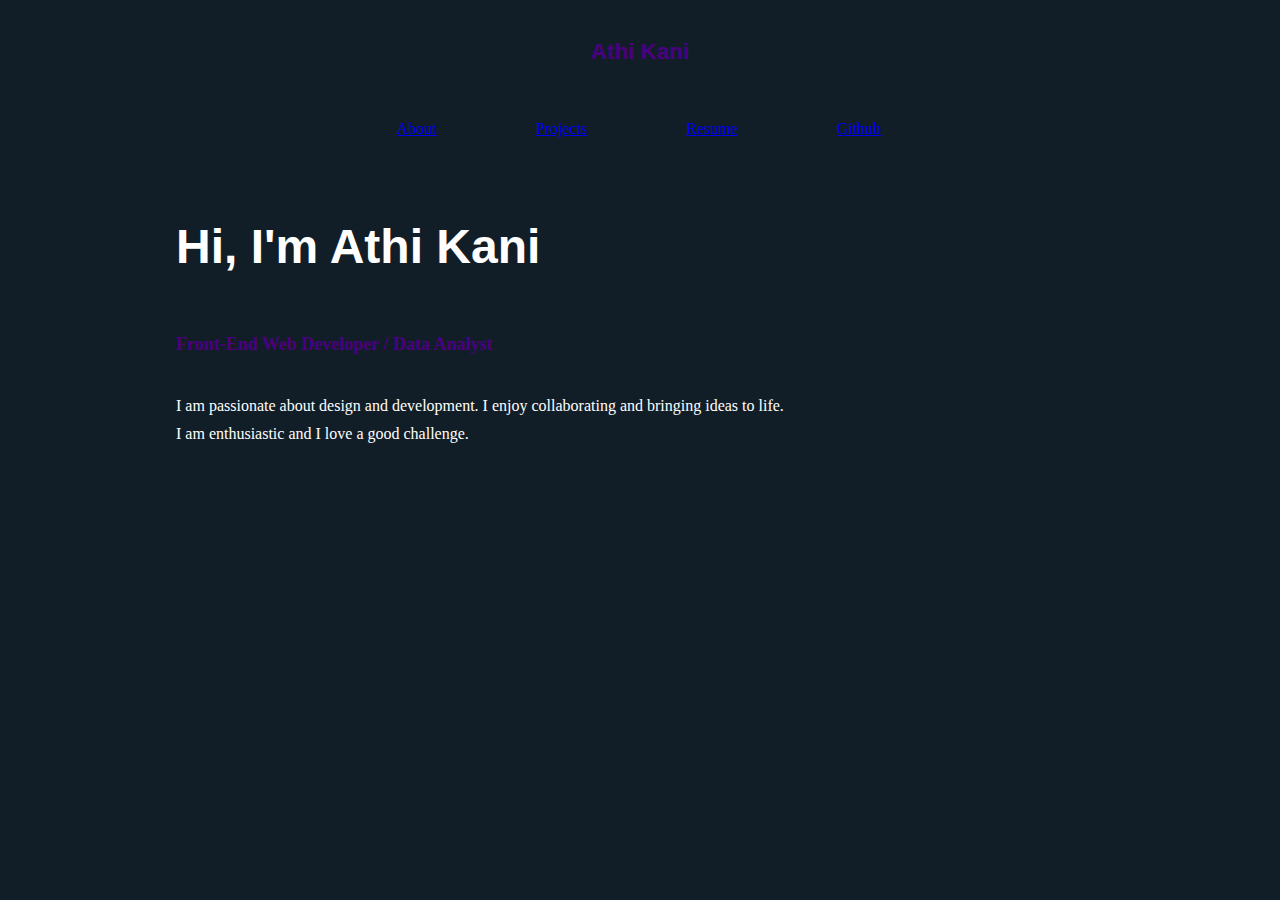
<file: index.html>
<!DOCTYPE html>
<html lang="en">
<head>
  <meta charset="UTF-8">
  <meta name="viewport" content="width=device-width, initial-scale=1.0">
  <link href="styles.css" rel="stylesheet">
  <link src="script.js" rel="js">
  <link rel="stylesheet" href="https://cdnjs.cloudflare.com/ajax/libs/font-awesome/6.4.0/css/all.min.css" integrity="sha512-iecdLmaskl7CVkqkXNQ/ZH/XLlvWZOJyj7Yy7tcenmpD1ypASozpmT/E0iPtmFIB46ZmdtAc9eNBvH0H/ZpiBw==" crossorigin="anonymous" referrerpolicy="no-referrer" />
  <title>Athi Kani|Portfolio</title>
</head>

<body>
  
  <h3 class="top-name">Athi Kani</h3>
  <nav>

    <section class="main-nav">

      <ul class="nav-list">
        <li><a href="index.html" class="nav-link"></a></li>
        <li ><a href="about.html" class="nav-link"><li>About</a></li>
        <li><a href="projects.html" class="nav-link">Projects</a></li>
        <li><a href="resume.html" class="nav-link">Resume</a></li>
        <li><a href="https://github.com/" class="nav-link">Github</a> </li>

      </ul>

      <div class="hamburger">
        <span class="bar"></span>
        <span class="bar"></span>
        <span class="bar"></span>
      </div>

    </section>
  
  </nav>

  <section class="first-page">
    <h2 class="intro">Hi, I'm Athi Kani</h2>
    <h3 class="title">Front-End Web Developer / Data Analyst</h3>
    <p class="paragraph">I am passionate about design and development. I enjoy collaborating and bringing ideas to life. <br>I am enthusiastic and I love a good challenge.</p>

    

    <ul class="footer-pics">
      <a href="#"> <i class="fa-brands fa-linkedin"></i> </a>
      <a href="https://github.com/"> <i class="fa-brands fa-github"></i> </a>
      <a href="#"><i class="fa-regular fa-envelope"></i> </a>
    </ul>

  </section>

  <script>

  </script>

</body>
</html>
</file>
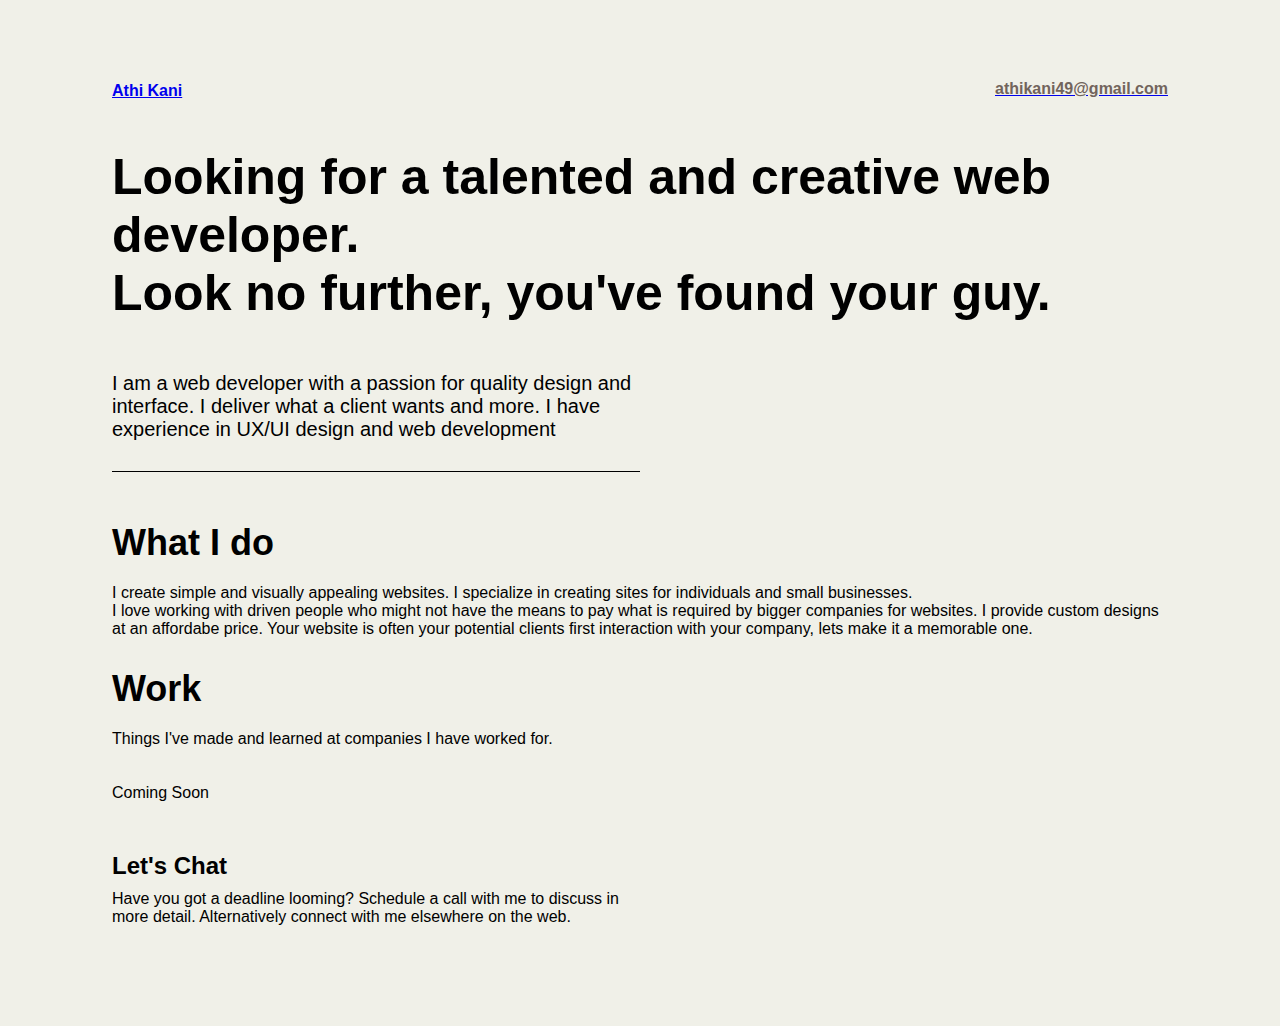
<file: about.html>
<!DOCTYPE html>
<html lang="en">
<head>
  <meta charset="UTF-8">
  <meta name="viewport" content="width=device-width, initial-scale=1.0">
  <link src="index.html" >
  <link rel="stylesheet" href="https://cdnjs.cloudflare.com/ajax/libs/font-awesome/6.4.0/css/all.min.css" integrity="sha512-iecdLmaskl7CVkqkXNQ/ZH/XLlvWZOJyj7Yy7tcenmpD1ypASozpmT/E0iPtmFIB46ZmdtAc9eNBvH0H/ZpiBw==" crossorigin="anonymous" referrerpolicy="no-referrer" />
  <title>About-Page</title>
</head>
<body>

  <div>
  <a href="index.html"> <header class="header-items">Athi Kani <header class="email"> athikani49@gmail.com</header></header></a>
</div>
  <section class="about">
    <div>
<h2 class="intro-para">Looking for a talented and creative web developer. <br>Look no further, you've found your guy.</h2>

<p class="intro-exp">I am a web developer with a passion for quality design and interface. I deliver what a client wants and more. I have experience in UX/UI design and web development</p>
</div>

<div id="horizontal-line"></div>
<div>
<h2 class="what-i-Do">What I do</h2>

</div>

<p class="para-one">
  I create simple and visually appealing websites. I specialize in creating sites for individuals and small businesses.<br> I love working with driven people who might not have the means to pay what is required by bigger companies for websites. I provide custom designs at an affordabe price. Your website is often your potential clients first interaction with your company, lets make it a memorable one.
</p>
<div>
<h2 class="work-heading">
  Work
</h2>
</div>

<p class="work-para">
  Things I've made and learned at companies I have worked for. <br> <br> <br> <span> Coming Soon</span>
</p>

<div class="let-chat">
  <section>
    <h2>Let's Chat</h2>

    <p class="chat-para">Have you got a deadline looming? Schedule a call with me to discuss in more detail. Alternatively connect with me elsewhere on the web.</p>
  </section>
  
  <ul class="footer-pics">
    <i class="fa-brands fa-twitter"></i>
    <i class="fa-brands fa-linkedin"></i>
    <i class="fa-brands fa-github"></i>
    <i class="fa-regular fa-envelope"></i>
  </ul>

</div>



</section>

<style>
  * { 
    margin: 0;
    padding: 0;
    box-sizing: border-box;
}

html, body {
     height: 100%;
}

  body{
    background-color: #f0f0e8;
    margin: 2rem;
    padding-bottom: 3rem;
    padding: 5rem;
    
    font-family: Suisse Works,Helvetica,Arial,sans-serif;
    min-height: 100% ;
  }

  .header-items{
    position: relative;
    bottom: 30px;
    font-weight: bold;
    
  }
  .email{
    position: relative;
    bottom : 20px;
    color: #72645c;
  }
  .intro-exp{
    position: relative;
    top: 50px;
    width: 50%;
    font-size: 20px;
  }
  .let-chat{
    position: relative;
    top: 250px;
  
  }

  #horizontal-line{
    width: 50%;
    height: 1px;
    background-color: black;
    position: relative;
    top: 80px;
  }
  .para-one{
    position: relative;
    top: 150px;
    bottom: 20px;
  }

  .chat-para{
    position: relative;
    top: 10px;
    padding-bottom: 100px;
    width: 50%;
  }
  .what-i-Do{
    font-size: 36px;
    position: relative;
    top: 130px;
    width: 20%;
  }
  .image{
    position: relative;
    text-align: right;
    align-items: flex-end;
  }
  .intro-para{
    font-size: 50px;
    width: 100%;
    position: relative;
    
  }

  .about{
    position: relative;

  }

  .footer-pics{
    position: relative;
    bottom: 60px;
    font-size: 24px;
  }

.email{
  position: relative;
  text-align: right;
}

.work-heading{
  position: relative;
  top: 180px;
  font-size: 36px;
}

.work-para{
  position: relative;
  top: 200px;
}
</style>
</body>
</html>





























<script defer src="script.js"></script>
</file>
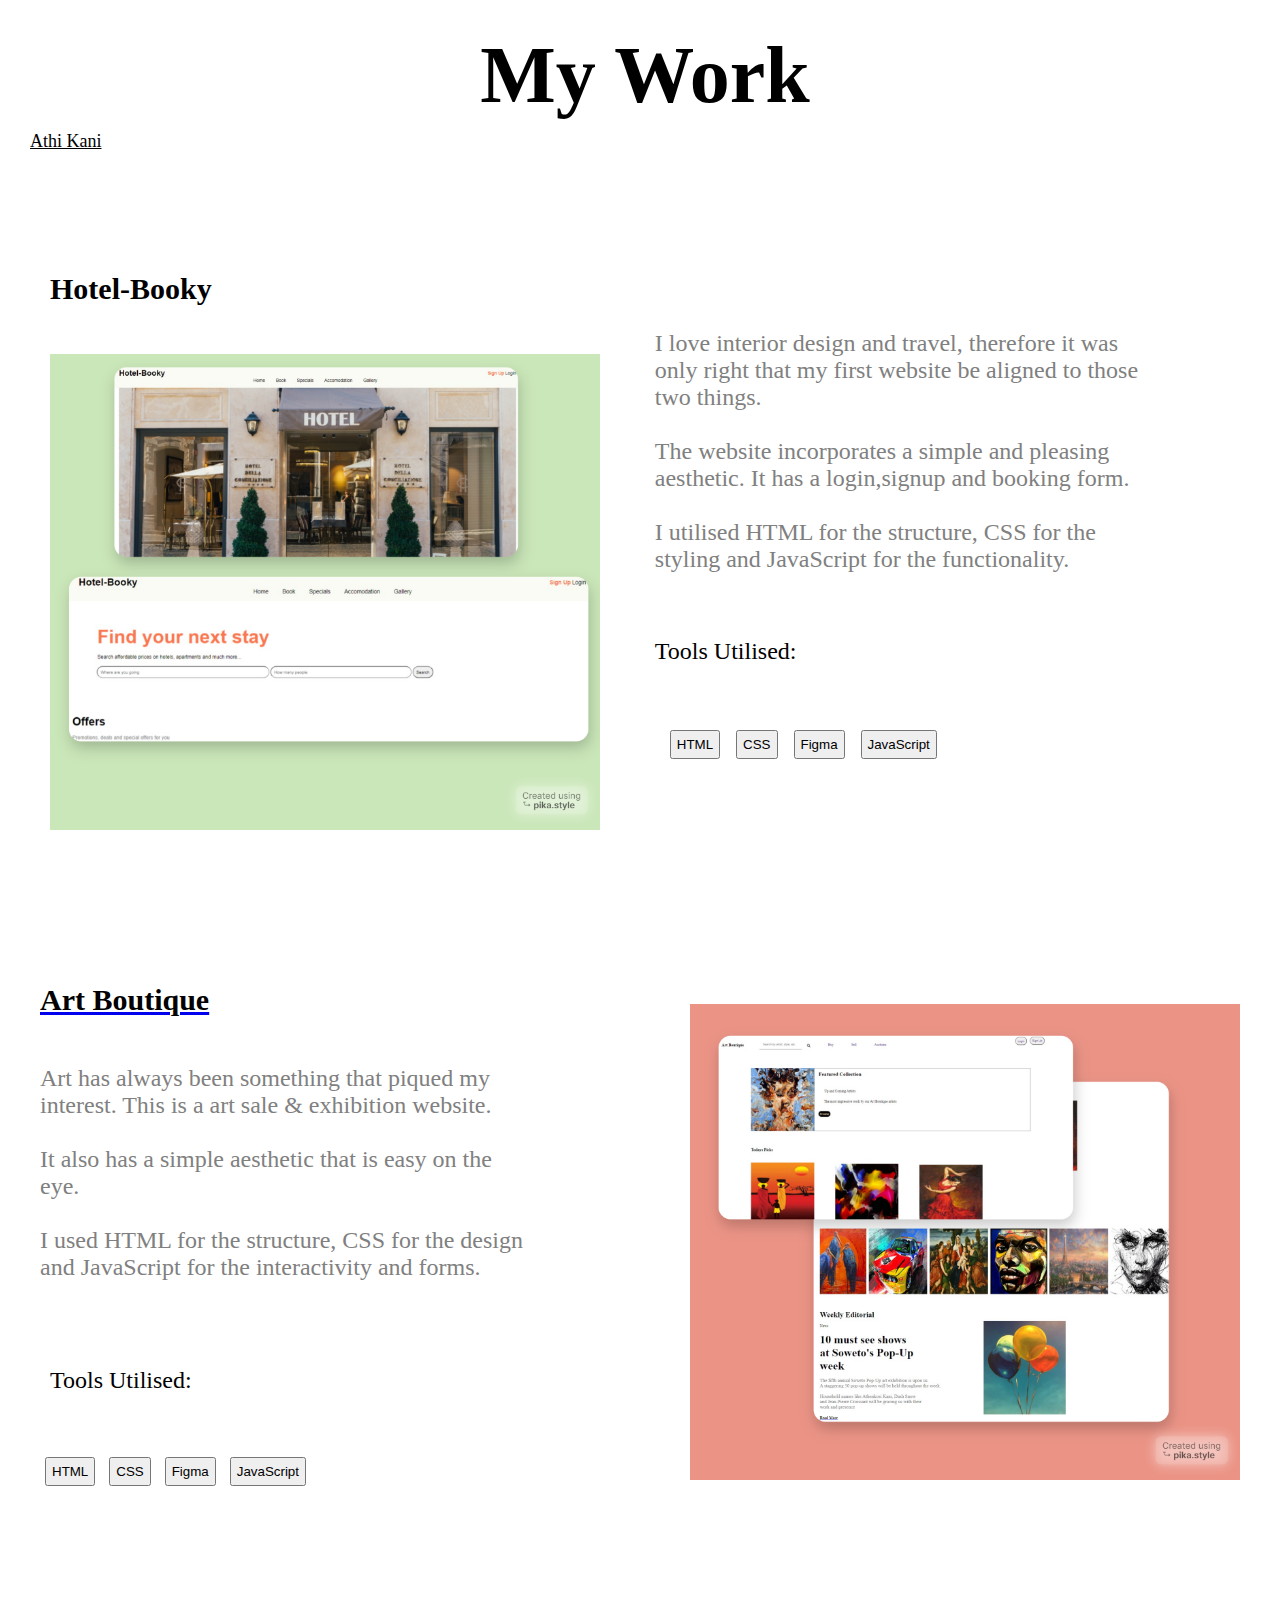
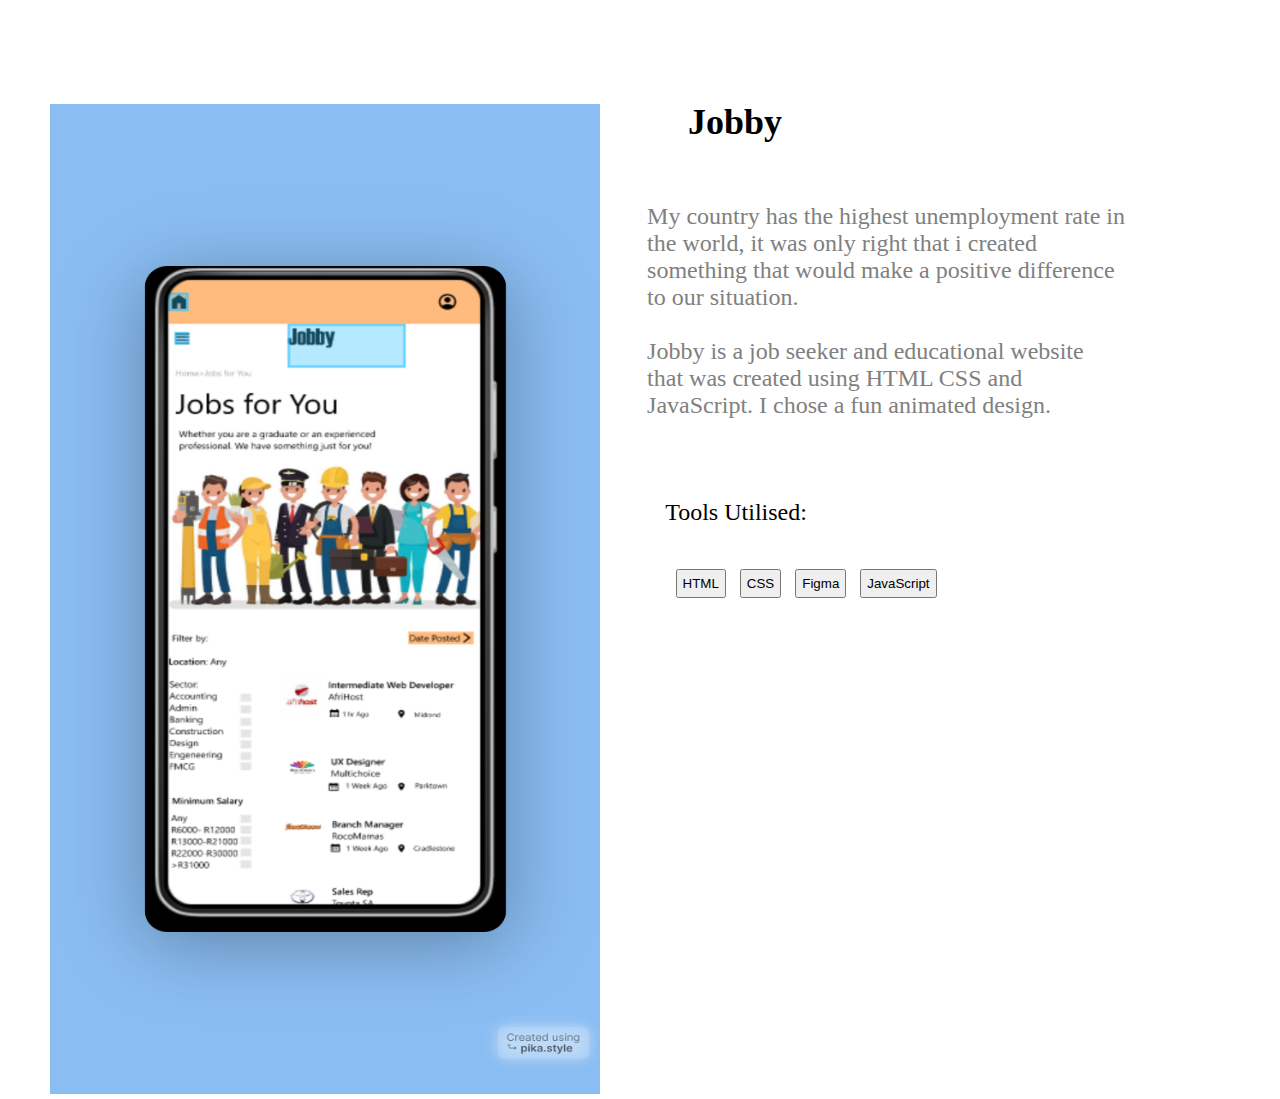
<file: official-site.html>
<!DOCTYPE html>
<html lang="en">
<head>
  <meta charset="UTF-8">
  <meta name="viewport" content="width=device-width, initial-scale=1.0">
  <title>Projects</title>
</head>
<body>
  <h1 class="work">My Work</h1>

<a href="index.html" class="name">Athi Kani</a>

  <section class="hotel-sec">
  <div class="intro">
   <a href="https://athi300.github.io/Hotel-Website/"><h2 class="heading">Hotel-Booky</h2></a> 
  </div>

  <section class="sentence">
    I love interior design and travel, therefore it was only right that my first website be aligned to those two things. <br> <br> The website incorporates a simple and pleasing aesthetic. It has a login,signup and booking form. <br> <br>I utilised HTML for the structure, CSS for the styling and JavaScript for the functionality.

    <div class="tools">
      <p>Tools Utilised:</p>
    </div>

    <div class="buttons">
      <button>HTML</button>
      <button>CSS</button>
      <button>Figma</button>
      <button>JavaScript</button>
    </div>
  </section>

</section>
  <div class="art">
   <a href="https://athi300.github.io/Art-Boutique/"><h2 class="art-heading">Art Boutique <br> </h2></a>
   

    <section class="art-sentence">
      Art has always been something that piqued my interest. This is a art sale & exhibition website. <br> <br> It also has a simple aesthetic that is easy on the eye. <br> <br> I used HTML for the structure, CSS for the design and JavaScript for the interactivity and forms.  </section>
<br><br>
      <div class="">
      <p class="tools-art">Tools Utilised:</p>
    </div>

    <br>

      <div class="art-buttons">
        <button>HTML</button>
        <button>CSS</button>
        <button>Figma</button>
        <button>JavaScript</button>
      </div>
    </section>
  

    <section class="jobby">
      <h2 class="jobby-heading">Jobby</h2>

        <div class="jobby-sentence">
          <p class="sentence-j">My country has the highest unemployment rate in the world, it was only right that i created something that would make a positive difference to our situation. <br> <br> Jobby is a job seeker and educational website that was created using HTML CSS and JavaScript. I chose a fun animated design.  </p> 
              <br>  <br>
        </div>

        <p class="tools-utilised">Tools Utilised:</p>

        <br>

        <div class="jobby-buttons">
          <button class="item">HTML</button>
          <button class="item">CSS</button>   
          <button class="item">Figma</button>
          <button class="item">JavaScript</button>
        </div>

        
    </section>
  </div>

 

 <div class="laptop">
    <a href="https://athi300.github.io/Hotel-Website/">

  <img src="pika-1692532932646-1x.png" alt="" class="img" width="796px" height="711px">
    </a>

    <a href="https://athi300.github.io/Art-Boutique/"><img src="pika-1692531878764-1x.png" alt="" class="img-2" width="796px" height="711px"></a>
  
    <a href="#"><img src="pika-1692549716845-1x.png" alt="" class="img-3" width="396px" height="711px"></a>




   </div>


  <style>
    *{
      box-sizing: border-box;
      margin: 5px;
      padding: 5px;
      position: relative;
      
    }

    .name{
      color: black;
      font-size: 18px;
      height: 250px;
    }

    .jobby-buttons{
      text-align: center;
      left: 580px;
      top: 50px;
    }

    .heading{
      text-align: center;
      float: left;
      font-size: 30px;
      top: 120px;
      color: black;
      
    }

    .work{
      font-size: 80px;
      width: 100%;
      text-align: center;
    }
    
    .art-website{
      border: solid 2px gray;
      margin-right: 900px;
    }

    .tools{
      margin-top: 50px;
      left: -20px;
      margin-bottom: 60px;
      color: black;
    }

    .tools-art{
      font-size: 24px;
      color: black;
      top: -130px;
    }

    .art-buttons{
      top: -120px;
    }
   
    .sentence{
      float: right;
      top: 150px;
      right: 95px;
      width: 41%;
      font-size: 24px;
      color: grey;
    }

   .sentence-j{
      float: right;
      right: 95px;
      width: 41%;
      font-size: 24px;
      color: grey;
      top: -205px;
   }


    .buttons button{
      top: -20px;
    }

    img{
      top: -700px;
      max-width: 100%;
      height: auto;
      width: 35rem;
    }

    .img-2{
      float: right;
      top: -50px;
      max-width: 100%;
      height: auto;
    }

    .img-3{
      top: 150px;
      max-width: 100%;
      height: auto;
      height: 1000px;
    }

    .art{
      top: 900px;
    }

    .art-heading{
      font-size: 30px;
      top: -160px;
      right: 0px;
      color: black;
    }

    .art-sentence{
      font-size: 24px;
      color: grey;
      width: 41%;
      top: -150px;
    }

    .hotel-sec{
      top: -30px;
    }

    .jobby{
      float: right;
      top: 300px;
      width: 100%;
    }

    .jobby-heading{
      text-align: center;
      left: 100px;
      font-size: 36px;
      top: -240px
    }

    .tools-utilised{
      text-align: center;
      left: 350px;
      top: 50px;
      font-size: 24px;
      color: black;
    }

    .item{
      left: -160px;
    }
  </style>
</body>
</html>
</file>
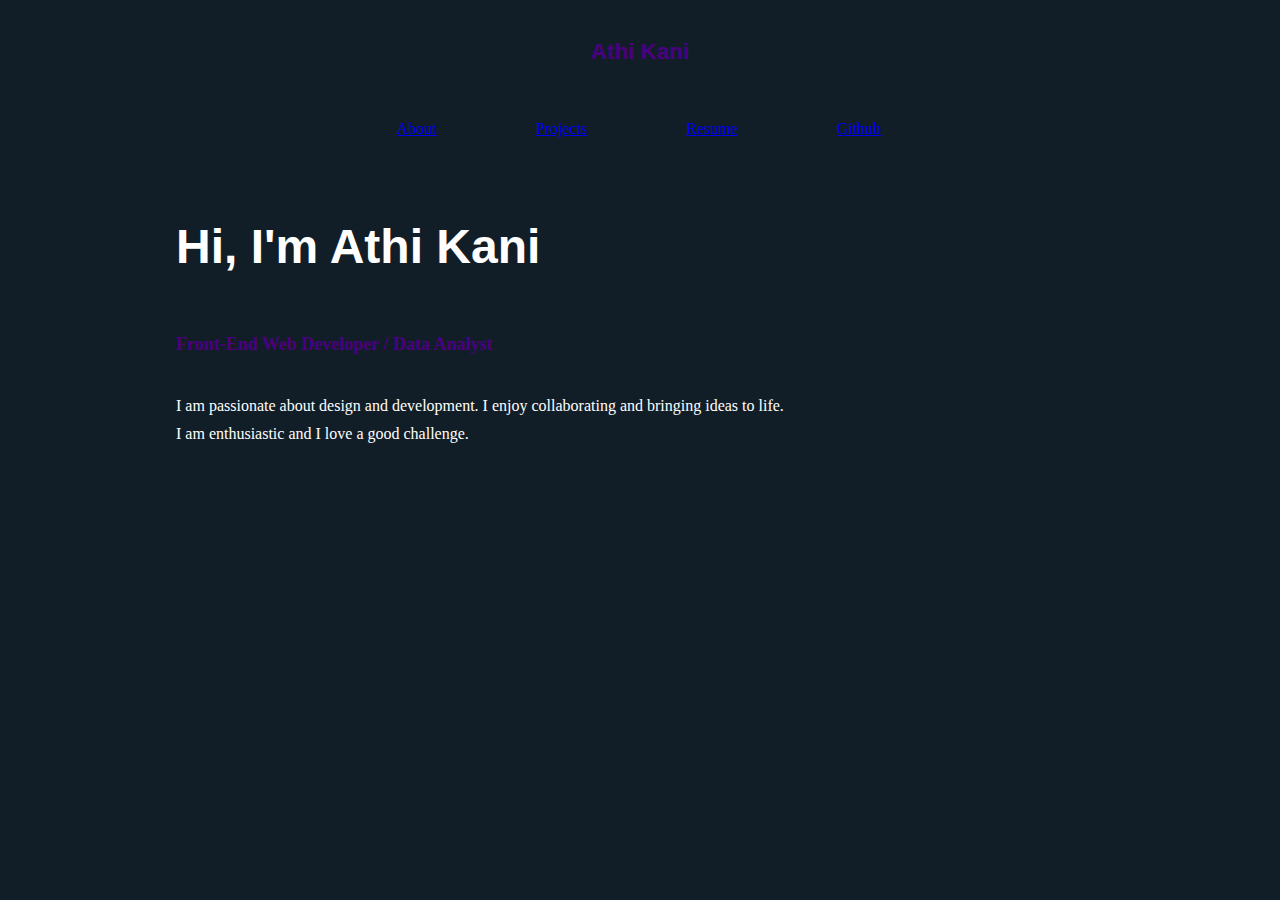
<file: portfoliosite.html>
<!DOCTYPE html>
<html lang="en">
<head>
  <meta charset="UTF-8">
  <meta name="viewport" content="width=device-width, initial-scale=1.0">
  <link href="styles.css" rel="stylesheet">
  <link src="script.js" rel="js">
  <link rel="stylesheet" href="https://cdnjs.cloudflare.com/ajax/libs/font-awesome/6.4.0/css/all.min.css" integrity="sha512-iecdLmaskl7CVkqkXNQ/ZH/XLlvWZOJyj7Yy7tcenmpD1ypASozpmT/E0iPtmFIB46ZmdtAc9eNBvH0H/ZpiBw==" crossorigin="anonymous" referrerpolicy="no-referrer" />
  <title>Athi Kani|Portfolio</title>
</head>

<body>
  
  <h3 class="top-name">Athi Kani</h3>
  <nav>

    <section class="main-nav">

      <ul class="nav-list">
        <li><a href="index.html" class="nav-link"></a></li>
        <li><a href="about.html" class="nav-link"><li>About</a></li>
        <li><a href="projects.html" class="nav-link">Projects</a></li>
        <li><a href="resume.html" class="nav-link">Resume</a></li>
        <li><a href="https://github.com/" class="nav-link">Github</a> </li>

      </ul>

      <div class="hamburger">
        <span class="bar"></span>
        <span class="bar"></span>
        <span class="bar"></span>
      </div>

    </section>
  
  </nav>

  <section class="first-page">
    <h2 class="intro">Hi, I'm Athi Kani</h2>
    <h3 class="title">Front-End Web Developer / Data Analyst</h3>
    <p class="paragraph">I am passionate about design and development. I enjoy collaborating and bringing ideas to life. <br>I am enthusiastic and I love a good challenge.</p>

    

    <ul class="footer-pics">
      <a href="#"> <i class="fa-brands fa-linkedin"></i> </a>
      <a href="https://github.com/"> <i class="fa-brands fa-github"></i> </a>
      <a href="#"><i class="fa-regular fa-envelope"></i> </a>
    </ul>

  </section>

  <script>

  </script>

</body>
</html>
</file>
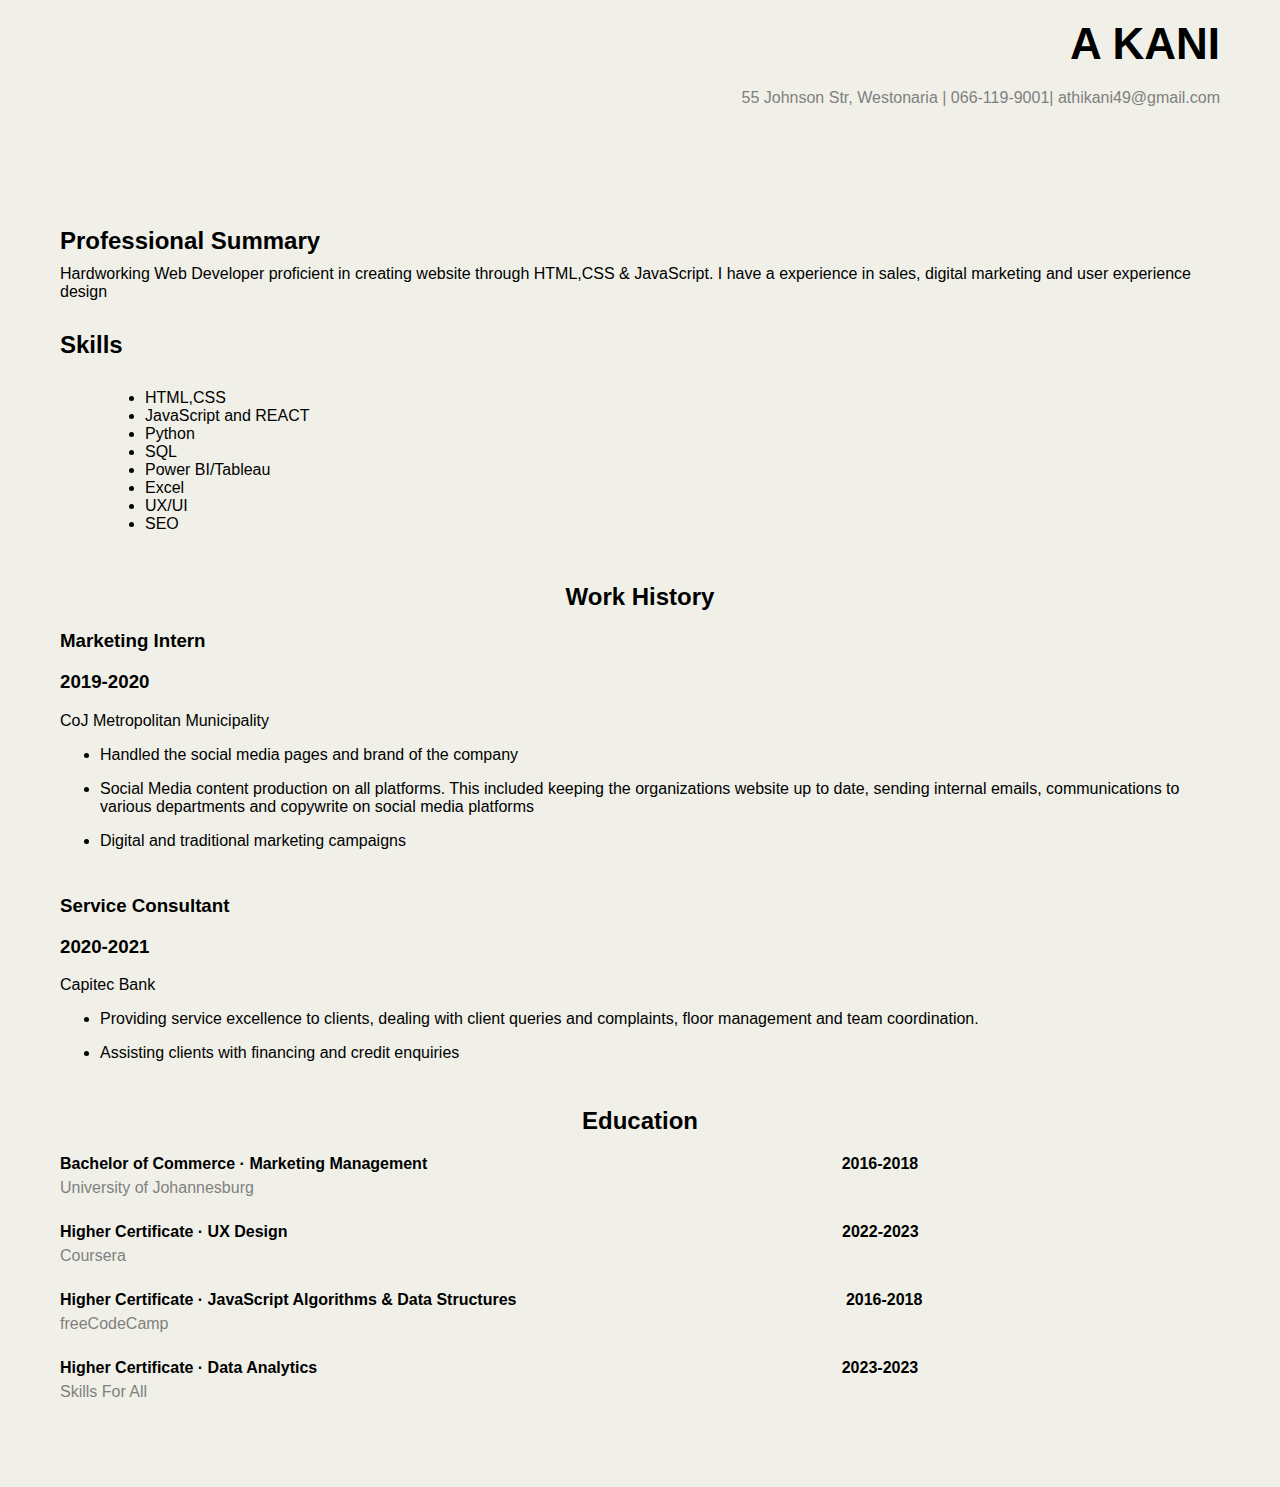
<file: resume.html>
<!DOCTYPE html>
<html lang="en">
<head>
  <meta charset="UTF-8">
  <meta name="viewport" content="width=	, initial-scale=1.0">
  <link rel="stylesheet" href="https://cdnjs.cloudflare.com/ajax/libs/font-awesome/6.4.0/css/all.min.css" integrity="sha512-iecdLmaskl7CVkqkXNQ/ZH/XLlvWZOJyj7Yy7tcenmpD1ypASozpmT/E0iPtmFIB46ZmdtAc9eNBvH0H/ZpiBw==" crossorigin="anonymous" referrerpolicy="no-referrer" />

  <title>A-Kani/Resume</title>
</head>

<body>
  <div class="logo">
    <a href="index.html"><i class="fa-solid fa-code fa-flip"></i></a>
  
</div>

  <div>
    <h1 class="name-header">A KANI</h1>
  </div>

  <div class="contact">
    <p>55 Johnson Str, Westonaria | 066-119-9001| athikani49@gmail.com</p>
  </div>

  <div>
    <h2 class="pro-sum">Professional Summary</h2>
      <p class="intro-paragraph">Hardworking Web Developer proficient in creating website through HTML,CSS & JavaScript. I have a experience in sales, digital marketing and user experience design</p>
  </div>

  <h2 class="skills-header">Skills</h2>

  <div class="skills">
    <ul>
      <li>HTML,CSS </li>
      <li>JavaScript and REACT</li>
      <li>Python</li>
      <li>SQL</li>
      <li>Power BI/Tableau</li>
      <li>Excel</li>
      <li>UX/UI</li>
      <li>SEO</li>
    </ul>
  </div>


  <div>
    <section>
      <h2 class="work-history">Work History</h2>
        <h3>Marketing Intern <h3>2019-2020</h3></h3>
          <p>CoJ Metropolitan Municipality</p>
            <ul class="work-paragraph">
              <li><p>Handled the social media pages and brand of the company</p></li>
              <li><p>Social Media content production on all platforms. This included keeping the organizations
                website up to date, sending internal emails, communications to various departments and copywrite on social
                media platforms</p></li>
              <li><p>Digital and traditional marketing campaigns</p></li>
            </ul>
    </section>

    <section class="paragraph-two">
      <h3 >Service Consultant<h3>2020-2021</h3></h3>
        <p>Capitec Bank</p>
            <ul>
              <li><p> Providing service excellence to clients, dealing with client
                queries and complaints, floor management and team coordination.</p></li>
              <li><p>Assisting clients with financing and credit enquiries</p></li>
        
            </ul>
    </section>

    <section>
      <h2 class="education">Education</h2>
        <p class="degree">Bachelor of Commerce &#183 <span class="spa">Marketing Management</span> <span class="date">2016-2018</span></p>
          <p class="school">University of Johannesburg</p>

         <p class="degree">Higher Certificate &#183 <span class="spa">UX Design</span> <span class="date-2">2022-2023</span></p>
            <p class="school">Coursera</p>

            <p class="degree">Higher Certificate &#183 <span class="spa">JavaScript Algorithms & Data Structures</span> <span class="date-3">2016-2018</span></p>
            <p class="school">freeCodeCamp</p>

            <p class="degree">Higher Certificate &#183 <span class="spa">Data Analytics</span> <span class="date-4">2023-2023</span></p>
            <p class="school">Skills For All</p>
      
        
    </section>
  </div>
</body>

</html>

<style>



  body{
    font-family: Suisse Works,Helvetica,Arial,sans-serif;
    padding: 50px;
    margin: 10px;
    background-color: #f0f0e8;
    border: black;
    border: 4px;
    border-top: 4px;
    position: relative;
  }
  .name-header{
    position: relative;
    bottom: 	70px;
    text-align: right;
    font-size: 44px;
  }

  .work-paragraph{
    position: relative;
    margin-bottom: 45px;
  }

  .school{
    position: relative;
    bottom: 10px;
    color: grey;
  }

  .paragraph-two{
    position: relative;
    margin-bottom: 45px;
  }

  .contact{
    position: relative;
    bottom: 80px;
    text-align: right;
    color: grey;
  }

  .date{
    position: relative;
    left: 410px;
    text-align: right;
  }

  .date-2{
    position: relative;
    left: 550px;
    text-align: right;
  }

  .date-3{
    position: relative;
    left: 325px;
    text-align: right;
  }

  .date-4{
    position: relative;
    left: 520px;
    text-align: right;
  }

  .logo{
    color: grey;
    font-size: 60px;
  }
  .work-history{
    text-align: center;
  }

  .pro-sum{
    position: relative;
    top: 20px;
  }

  .intro-paragraph{
    position: relative;
    top: 10px;
  }

  .skills-header{
    position: relative;
    top: 20px;
   
  }

  .skills{
    position: relative;
    top: 30px;
    text-decoration: none;
    left: 45px;
    margin-bottom: 80px;
  }


.education{
  text-align: center;
}

.degree{
  font-weight: bold;
}

.span{
  font-weight:200;
}


</style>
</file>
<file: styles.css>
:root{
  --navy: #121e27;
  --turqouise: #86fbfb;
  --dark-blue: #121e27;
  --white: #ffffff;
  --font-size: 1.1rem;
  --pink: #ff715b;
  --grey: #737e7e;
  --coral: #ff7f50;
  --mono: "Oxygen mono", monospace;
  --sans: Oxygen, sans-serif;
}

html{
  box-sizing: border-box;
  
}

*,
*::before,
*::after {
  box-sizing: inherit;
}


body{
  padding: 0;
  margin: 0;
  font-size: var(--font-size);
  background-color: var(--navy);
  color: var(--white);
  font-weight: normal;
  font-size: 100%;
  line-height: 1.75;
  font-family: "Merriweather", "Georgia", serif;
  font-kerning: auto;
  font-feature-settings: normal;
  background-image: url();

}

.top-name{
  color:indigo;
  display: block;
  text-align: center;
  font-size: 1.4rem;
  position: relative;
  padding-top: 2rem;
  margin: 0rem;
  font-family:'Lucida Sans', 'Lucida Sans Regular', 'Lucida Grande', 'Lucida Sans Unicode', Geneva, Verdana, sans-serif
}

.main-nav{
  color: var(--white);
}

.nav-list{
position: relative;
top: 0.5em;
width: 100%;
display: flex;
padding: 20px 200px;
margin-left: -100px;
justify-content: space-evenly;
align-items: center;
color: var(--white);
}

nav ul li{
  list-style-type: none;
  display: inline-block;
  align-items: center;
  text-align: center;
  position: relative;
  justify-content: space-between;

}

.about{
  position: relative;
  right: 2rem;
  float: left;
}


.first-page{
  position: relative;
  top: 5rem;
}
.intro{
  font-size: 3rem;
  font-family:'Lucida Sans', 'Lucida Sans Regular', 'Lucida Grande', 'Lucida Sans Unicode', Geneva, Verdana, sans-serif;
  text-indent: 5rem;
  position: relative;
  

}

.intro-description{
  text-align: left;
  position: relative;
  bottom: 3rem;
  padding: 2rem;
}
.title{
  text-align: left;
  position: relative;
  left: 5rem;
  color: indigo;
  font-size: 18px;
  padding-bottom: 30px;
}
.first-page{
  position: relative;
  left: 6rem;
  top: 10px;
}

.paragraph{
  position: relative;
  bottom: 1rem;
  left: 5rem;
}



.footer-pics{
  position: relative;
  left: 36px;
  color: indigo;
  display: inline-block;
  width: 100%;
  font-size: 2rem;
  justify-content: space-between;
  text-align: left;
  text-decoration: none;
}

.role-title{
  text-decoration: underline;
  text-decoration-color: var(--grey);
  text-decoration-thickness: solid;
}

ul li a:hover{
  color: white;
  transition: 0.7s ease;
}

ul li a:active{
  color: #737e7e
}

.hamburger{
  display: none;
  cursor: pointer;
}

.bar{
  display: block;
  width: 25px;
  height: 3px;
  margin: 5px auto;
  -webkit-transition: all 0.3s ease-in-out;
  transition: all 0.3s ease-in-out;
  background-color: white;
}

@media(max-width:768px ){
  *{

  }
  .hamburger{
    display: block;
    position: relative;
    left: 700px;
    top: -50px;
    overflow-x: hidden
  };


  .bar{
    position: fixed;
    left: 1000px;
    border: none;
    display: block;
    width: 35px;
    height: 35px;
    cursor: pointer;
    color: indigo;
  };

  .hamburger.active .bar:nth-child(2){
    opacity: 0;
  }
  .hamburger.active .bar:nth-child(1){
    transform: translateY(8px) rotate(45deg);
  }
  .hamburger.active .bar:nth-child(3){
    transform: translateY(-8px) rotate(-45deg);
  }

  .nav-list{
    position: fixed;
    left: 100%;
    top: 70px;
    gap: 0;
    flex-direction: column;
    width: 100%;
    text-align:left;
    transition: 0.3s;
    overflow-x: hidden

  }

  .nav-link{
    margin: 16px 0;
  }

  .nav-list.active{
    left: 0;
  }

  .top-name{
    font-size: 24px;
    position: relative;
    left: -120px;
    top: -10px;
  }

  .intro{
    font-size: 36px;
    left: 30px;
    position: relative;
    width: 50%;
  }

  .paragraph{
    inline-size: 450px;
    overflow-wrap: break-word;
    font-size: 18px;
    position: relative;
    left: 100px;
    width: 50%;
    float: left;
  }

  .footer-pics{
    font-size: 18px;
  }
}



#name-about body{
  background-color: #121e27
}

@import url('https://fonts.googleapis.com/css?family=Source+Code+Pro:200');

body  {
    background-image: url('https://static.pexels.com/photos/414171/pexels-photo-414171.jpeg');
  background-size:cover;
  background-repeat: no-repeat;
        -webkit-animation: slidein 100s;
        animation: slidein 100s;

        -webkit-animation-fill-mode: forwards;
        animation-fill-mode: forwards;

        -webkit-animation-iteration-count: infinite;
        animation-iteration-count: infinite;

        -webkit-animation-direction: alternate;
        animation-direction: alternate;              
}

@-webkit-keyframes slidein {
from {background-position: top; background-size:3000px; }
to {background-position: -100px 0px;background-size:2750px;}
}

@keyframes slidein {
from {background-position: top;background-size:3000px; }
to {background-position: -100px 0px;background-size:2750px;}

};
</file>
